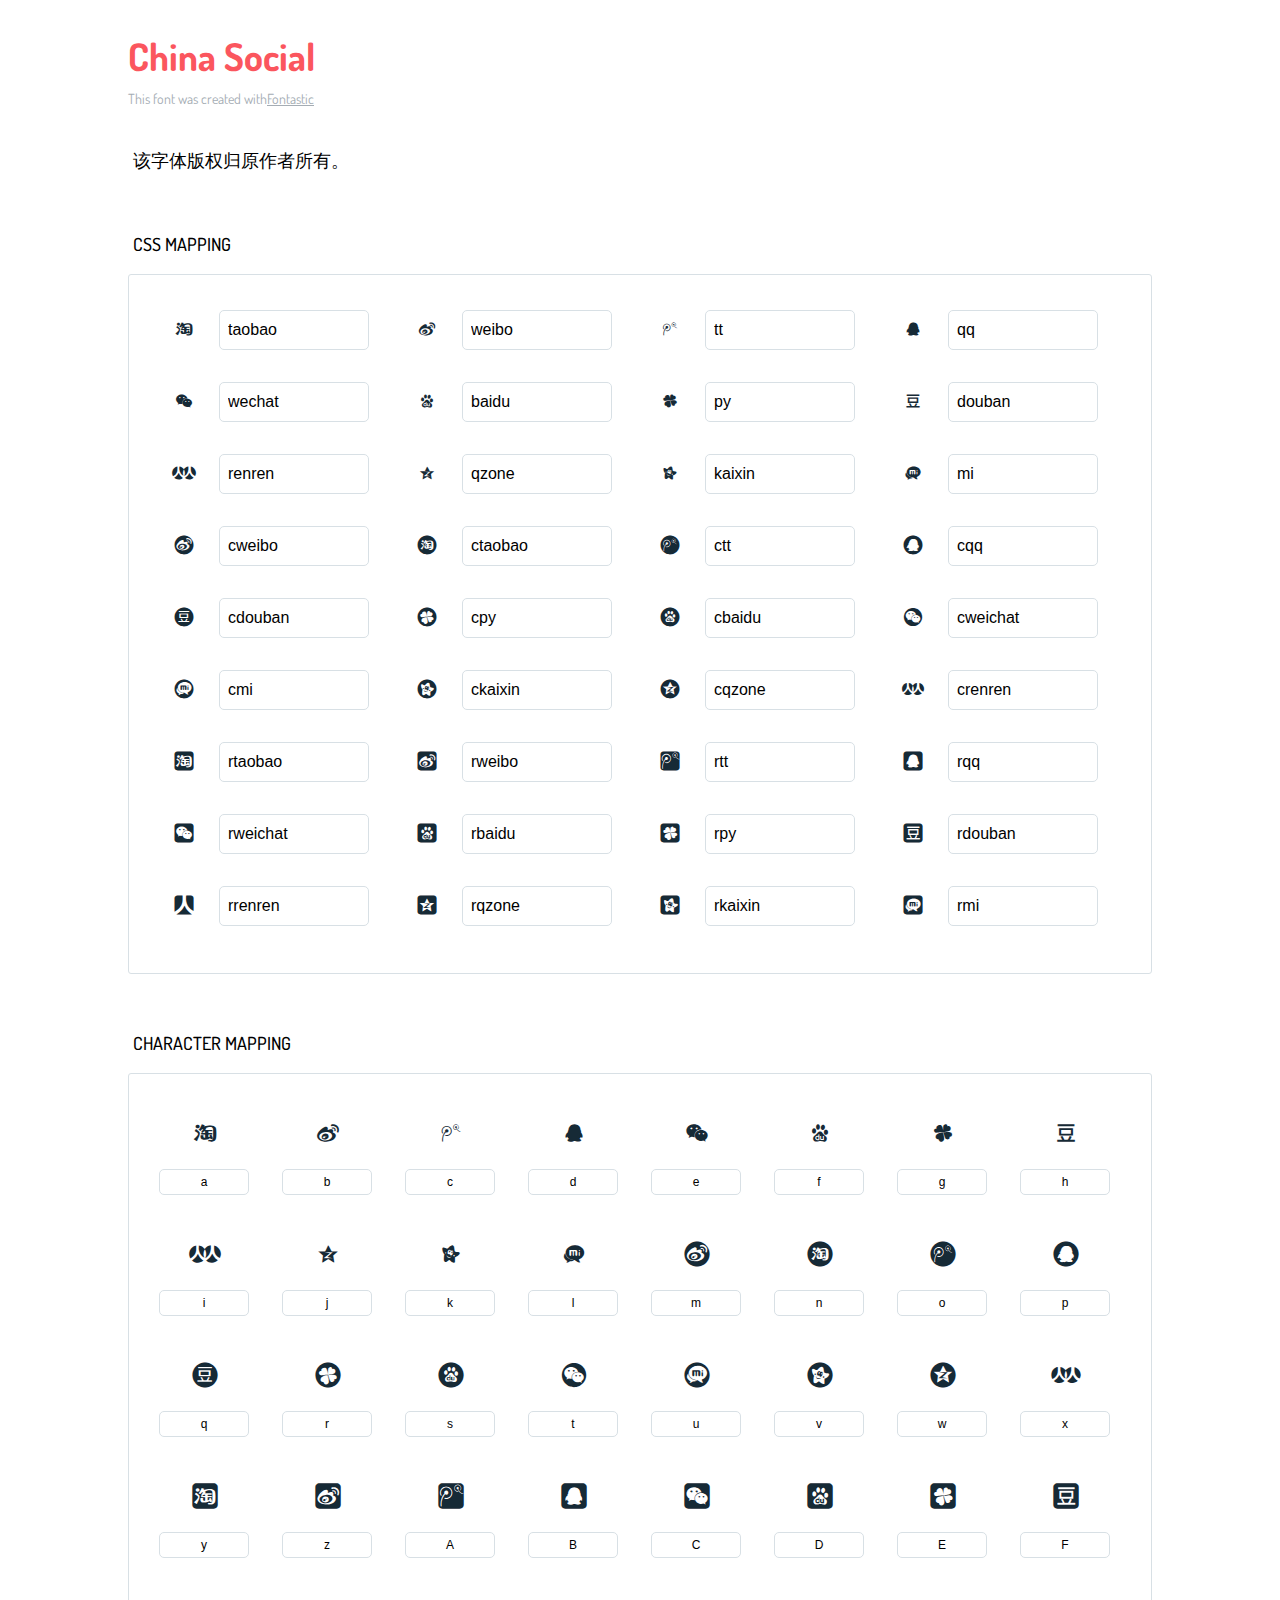
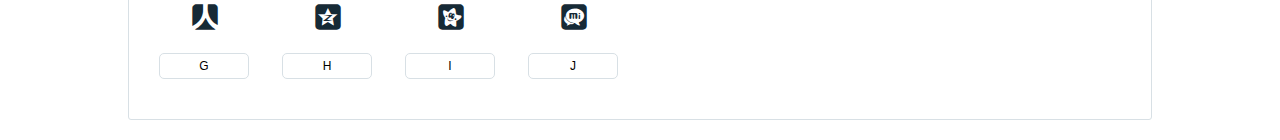
<file: fonts/china-social/readme.html>
<!DOCTYPE html>
<html lang="en">
  <head>
    <meta charset="utf-8">
    <meta http-equiv="X-UA-Compatible" content="IE=edge,chrome=1">
    <meta name="viewport" content="width=device-width,initial-scale=1">
    <title>Font Reference - China Social</title>
    <link href="http://fonts.googleapis.com/css?family=Dosis:400,500,700" rel="stylesheet" type="text/css">
    <link rel="stylesheet" href="../../css/china-social-icon.css">
    <style type="text/css">
      html,body,div,span,applet,object,iframe,h1,h2,h3,h4,h5,h6,p,blockquote,pre,a,abbr,acronym,address,big,cite,code,del,dfn,em,img,ins,kbd,q,s,samp,small,strike,strong,sub,sup,tt,var,dl,dt,dd,ol,ul,li,fieldset,form,label,legend,table,caption,tbody,tfoot,thead,tr,th,td{margin:0;padding:0;border:0;outline:0;font-weight:inherit;font-style:inherit;font-family:inherit;font-size:100%;vertical-align:baseline}
body{line-height:1;color:#000;background:#fff}
ol,ul{list-style:none}
table{border-collapse:separate;border-spacing:0;vertical-align:middle}
caption,th,td{text-align:left;font-weight:normal;vertical-align:middle}
a img{border:none}
*{-webkit-box-sizing:border-box;-moz-box-sizing:border-box;box-sizing:border-box}
body{font-family:'Dosis','Tahoma',sans-serif}
.container{margin:15px auto;width:80%}
h1{margin:40px 0 20px;font-weight:700;font-size:38px;line-height:32px;color:#fb565e}
h2{font-size:18px;padding:0 0 21px 5px;margin:45px 0 0 0;text-transform:uppercase;font-weight:500}
.small{font-size:14px;color:#a5adb4;}
.small a{color:#a5adb4;}
.small a:hover{color:#fb565e}
.glyphs.character-mapping{margin:0 0 20px 0;padding:20px 0 20px 30px;color:rgba(0,0,0,0.5);border:1px solid #d8e0e5;-webkit-border-radius:3px;border-radius:3px;}
.glyphs.character-mapping li{margin:0 30px 20px 0;display:inline-block;width:90px}
.glyphs.character-mapping .icon{margin:10px 0 10px 15px;padding:15px;position:relative;width:55px;height:55px;color:#162a36 !important;overflow:hidden;-webkit-border-radius:3px;border-radius:3px;font-size:32px;}
.glyphs.character-mapping .icon svg{fill:#000}
.glyphs.character-mapping input{margin:0;padding:5px 0;line-height:12px;font-size:12px;display:block;width:100%;border:1px solid #d8e0e5;-webkit-border-radius:5px;border-radius:5px;text-align:center;outline:0;}
.glyphs.character-mapping input:focus{border:1px solid #fbde4a;-webkit-box-shadow:inset 0 0 3px #fbde4a;box-shadow:inset 0 0 3px #fbde4a}
.glyphs.character-mapping input:hover{-webkit-box-shadow:inset 0 0 3px #fbde4a;box-shadow:inset 0 0 3px #fbde4a}
.glyphs.css-mapping{margin:0 0 60px 0;padding:30px 0 20px 30px;color:rgba(0,0,0,0.5);border:1px solid #d8e0e5;-webkit-border-radius:3px;border-radius:3px;}
.glyphs.css-mapping li{margin:0 30px 20px 0;padding:0;display:inline-block;overflow:hidden}
.glyphs.css-mapping .icon{margin:0;margin-right:10px;padding:13px;height:50px;width:50px;color:#162a36 !important;overflow:hidden;float:left;font-size:24px}
.glyphs.css-mapping input{margin:0;margin-top:5px;padding:8px;line-height:16px;font-size:16px;display:block;width:150px;height:40px;border:1px solid #d8e0e5;-webkit-border-radius:5px;border-radius:5px;background:#fff;outline:0;float:right;}
.glyphs.css-mapping input:focus{border:1px solid #fbde4a;-webkit-box-shadow:inset 0 0 3px #fbde4a;box-shadow:inset 0 0 3px #fbde4a}
.glyphs.css-mapping input:hover{-webkit-box-shadow:inset 0 0 3px #fbde4a;box-shadow:inset 0 0 3px #fbde4a}

      
    </style>
  </head>
  <body>
    <div class="container">
      <h1>China Social</h1>
      <p class="small">This font was created with<a href="http://fontastic.me/">Fontastic</a></p>
      <h2>该字体版权归原作者所有。</h2>
      <h2>CSS mapping</h2>
      <ul class="glyphs css-mapping">
        <li>
          <div class="icon cs-icon-taobao"></div>
          <input type="text" readonly="readonly" value="taobao">
        </li>
        <li>
          <div class="icon cs-icon-weibo"></div>
          <input type="text" readonly="readonly" value="weibo">
        </li>
        <li>
          <div class="icon cs-icon-tt"></div>
          <input type="text" readonly="readonly" value="tt">
        </li>
        <li>
          <div class="icon cs-icon-qq"></div>
          <input type="text" readonly="readonly" value="qq">
        </li>
        <li>
          <div class="icon cs-icon-wechat"></div>
          <input type="text" readonly="readonly" value="wechat">
        </li>
        <li>
          <div class="icon cs-icon-baidu"></div>
          <input type="text" readonly="readonly" value="baidu">
        </li>
        <li>
          <div class="icon cs-icon-py"></div>
          <input type="text" readonly="readonly" value="py">
        </li>
        <li>
          <div class="icon cs-icon-douban"></div>
          <input type="text" readonly="readonly" value="douban">
        </li>
        <li>
          <div class="icon cs-icon-renren"></div>
          <input type="text" readonly="readonly" value="renren">
        </li>
        <li>
          <div class="icon cs-icon-qzone"></div>
          <input type="text" readonly="readonly" value="qzone">
        </li>
        <li>
          <div class="icon cs-icon-kaixin"></div>
          <input type="text" readonly="readonly" value="kaixin">
        </li>
        <li>
          <div class="icon cs-icon-mi"></div>
          <input type="text" readonly="readonly" value="mi">
        </li>
        <li>
          <div class="icon cs-icon-cweibo"></div>
          <input type="text" readonly="readonly" value="cweibo">
        </li>
        <li>
          <div class="icon cs-icon-ctaobao"></div>
          <input type="text" readonly="readonly" value="ctaobao">
        </li>
        <li>
          <div class="icon cs-icon-ctt"></div>
          <input type="text" readonly="readonly" value="ctt">
        </li>
        <li>
          <div class="icon cs-icon-cqq"></div>
          <input type="text" readonly="readonly" value="cqq">
        </li>
        <li>
          <div class="icon cs-icon-cdouban"></div>
          <input type="text" readonly="readonly" value="cdouban">
        </li>
        <li>
          <div class="icon cs-icon-cpy"></div>
          <input type="text" readonly="readonly" value="cpy">
        </li>
        <li>
          <div class="icon cs-icon-cbaidu"></div>
          <input type="text" readonly="readonly" value="cbaidu">
        </li>
        <li>
          <div class="icon cs-icon-cweichat"></div>
          <input type="text" readonly="readonly" value="cweichat">
        </li>
        <li>
          <div class="icon cs-icon-cmi"></div>
          <input type="text" readonly="readonly" value="cmi">
        </li>
        <li>
          <div class="icon cs-icon-ckaixin"></div>
          <input type="text" readonly="readonly" value="ckaixin">
        </li>
        <li>
          <div class="icon cs-icon-cqzone"></div>
          <input type="text" readonly="readonly" value="cqzone">
        </li>
        <li>
          <div class="icon cs-icon-crenren"></div>
          <input type="text" readonly="readonly" value="crenren">
        </li>
        <li>
          <div class="icon cs-icon-rtaobao"></div>
          <input type="text" readonly="readonly" value="rtaobao">
        </li>
        <li>
          <div class="icon cs-icon-rweibo"></div>
          <input type="text" readonly="readonly" value="rweibo">
        </li>
        <li>
          <div class="icon cs-icon-rtt"></div>
          <input type="text" readonly="readonly" value="rtt">
        </li>
        <li>
          <div class="icon cs-icon-rqq"></div>
          <input type="text" readonly="readonly" value="rqq">
        </li>
        <li>
          <div class="icon cs-icon-rweichat"></div>
          <input type="text" readonly="readonly" value="rweichat">
        </li>
        <li>
          <div class="icon cs-icon-rbaidu"></div>
          <input type="text" readonly="readonly" value="rbaidu">
        </li>
        <li>
          <div class="icon cs-icon-rpy"></div>
          <input type="text" readonly="readonly" value="rpy">
        </li>
        <li>
          <div class="icon cs-icon-rdouban"></div>
          <input type="text" readonly="readonly" value="rdouban">
        </li>
        <li>
          <div class="icon cs-icon-rrenren"></div>
          <input type="text" readonly="readonly" value="rrenren">
        </li>
        <li>
          <div class="icon cs-icon-rqzone"></div>
          <input type="text" readonly="readonly" value="rqzone">
        </li>
        <li>
          <div class="icon cs-icon-rkaixin"></div>
          <input type="text" readonly="readonly" value="rkaixin">
        </li>
        <li>
          <div class="icon cs-icon-rmi"></div>
          <input type="text" readonly="readonly" value="rmi">
        </li>
      </ul>
      <h2>Character mapping</h2>
      <ul class="glyphs character-mapping">
        <li>
          <div data-icon="a" class="icon"></div>
          <input type="text" readonly="readonly" value="a">
        </li>
        <li>
          <div data-icon="b" class="icon"></div>
          <input type="text" readonly="readonly" value="b">
        </li>
        <li>
          <div data-icon="c" class="icon"></div>
          <input type="text" readonly="readonly" value="c">
        </li>
        <li>
          <div data-icon="d" class="icon"></div>
          <input type="text" readonly="readonly" value="d">
        </li>
        <li>
          <div data-icon="e" class="icon"></div>
          <input type="text" readonly="readonly" value="e">
        </li>
        <li>
          <div data-icon="f" class="icon"></div>
          <input type="text" readonly="readonly" value="f">
        </li>
        <li>
          <div data-icon="g" class="icon"></div>
          <input type="text" readonly="readonly" value="g">
        </li>
        <li>
          <div data-icon="h" class="icon"></div>
          <input type="text" readonly="readonly" value="h">
        </li>
        <li>
          <div data-icon="i" class="icon"></div>
          <input type="text" readonly="readonly" value="i">
        </li>
        <li>
          <div data-icon="j" class="icon"></div>
          <input type="text" readonly="readonly" value="j">
        </li>
        <li>
          <div data-icon="k" class="icon"></div>
          <input type="text" readonly="readonly" value="k">
        </li>
        <li>
          <div data-icon="l" class="icon"></div>
          <input type="text" readonly="readonly" value="l">
        </li>
        <li>
          <div data-icon="m" class="icon"></div>
          <input type="text" readonly="readonly" value="m">
        </li>
        <li>
          <div data-icon="n" class="icon"></div>
          <input type="text" readonly="readonly" value="n">
        </li>
        <li>
          <div data-icon="o" class="icon"></div>
          <input type="text" readonly="readonly" value="o">
        </li>
        <li>
          <div data-icon="p" class="icon"></div>
          <input type="text" readonly="readonly" value="p">
        </li>
        <li>
          <div data-icon="q" class="icon"></div>
          <input type="text" readonly="readonly" value="q">
        </li>
        <li>
          <div data-icon="r" class="icon"></div>
          <input type="text" readonly="readonly" value="r">
        </li>
        <li>
          <div data-icon="s" class="icon"></div>
          <input type="text" readonly="readonly" value="s">
        </li>
        <li>
          <div data-icon="t" class="icon"></div>
          <input type="text" readonly="readonly" value="t">
        </li>
        <li>
          <div data-icon="u" class="icon"></div>
          <input type="text" readonly="readonly" value="u">
        </li>
        <li>
          <div data-icon="v" class="icon"></div>
          <input type="text" readonly="readonly" value="v">
        </li>
        <li>
          <div data-icon="w" class="icon"></div>
          <input type="text" readonly="readonly" value="w">
        </li>
        <li>
          <div data-icon="x" class="icon"></div>
          <input type="text" readonly="readonly" value="x">
        </li>
        <li>
          <div data-icon="y" class="icon"></div>
          <input type="text" readonly="readonly" value="y">
        </li>
        <li>
          <div data-icon="z" class="icon"></div>
          <input type="text" readonly="readonly" value="z">
        </li>
        <li>
          <div data-icon="A" class="icon"></div>
          <input type="text" readonly="readonly" value="A">
        </li>
        <li>
          <div data-icon="B" class="icon"></div>
          <input type="text" readonly="readonly" value="B">
        </li>
        <li>
          <div data-icon="C" class="icon"></div>
          <input type="text" readonly="readonly" value="C">
        </li>
        <li>
          <div data-icon="D" class="icon"></div>
          <input type="text" readonly="readonly" value="D">
        </li>
        <li>
          <div data-icon="E" class="icon"></div>
          <input type="text" readonly="readonly" value="E">
        </li>
        <li>
          <div data-icon="F" class="icon"></div>
          <input type="text" readonly="readonly" value="F">
        </li>
        <li>
          <div data-icon="G" class="icon"></div>
          <input type="text" readonly="readonly" value="G">
        </li>
        <li>
          <div data-icon="H" class="icon"></div>
          <input type="text" readonly="readonly" value="H">
        </li>
        <li>
          <div data-icon="I" class="icon"></div>
          <input type="text" readonly="readonly" value="I">
        </li>
        <li>
          <div data-icon="J" class="icon"></div>
          <input type="text" readonly="readonly" value="J">
        </li>
      </ul>
    </div><script type="text/javascript">
(function() {
  var glyphs, _i, _len, _ref;

  _ref = document.getElementsByClassName('glyphs');
  for (_i = 0, _len = _ref.length; _i < _len; _i++) {
    glyphs = _ref[_i];
    glyphs.addEventListener('click', function(event) {
      if (event.target.tagName === 'INPUT') {
        return event.target.select();
      }
    });
  }

}).call(this);
</script>
  </body>
</html>
</file>
<file: css/china-social-icon.css>
@charset "UTF-8";

@font-face {
  font-family: "china-social";
  src:url("../fonts/china-social/china-social.eot");
  src:url("../fonts/china-social/china-social.eot?#iefix") format("embedded-opentype"),
    url("../fonts/china-social/china-social.woff") format("woff"),
    url("../fonts/china-social/china-social.ttf") format("truetype"),
    url("../fonts/china-social/china-social.svg#china-social") format("svg");
  font-weight: normal;
  font-style: normal;

}

[data-icon]:before {
  font-family: "china-social" !important;
  content: attr(data-icon);
  font-style: normal !important;
  font-weight: normal !important;
  font-variant: normal !important;
  text-transform: none !important;
  speak: none;
  line-height: 1;
  -webkit-font-smoothing: antialiased;
  -moz-osx-font-smoothing: grayscale;
}

[class^="cs-icon-"]:before,
[class*=" cs-icon-"]:before {
  font-family: "china-social" !important;
  font-style: normal !important;
  font-weight: normal !important;
  font-variant: normal !important;
  text-transform: none !important;
  speak: none;
  line-height: 1;
  -webkit-font-smoothing: antialiased;
  -moz-osx-font-smoothing: grayscale;
}

.cs-icon-taobao:before {
  content: "a";
}
.cs-icon-weibo:before {
  content: "b";
}
.cs-icon-tt:before {
  content: "c";
}
.cs-icon-qq:before {
  content: "d";
}
.cs-icon-wechat:before {
  content: "e";
}
.cs-icon-baidu:before {
  content: "f";
}
.cs-icon-py:before {
  content: "g";
}
.cs-icon-douban:before {
  content: "h";
}
.cs-icon-renren:before {
  content: "i";
}
.cs-icon-qzone:before {
  content: "j";
}
.cs-icon-kaixin:before {
  content: "k";
}
.cs-icon-mi:before {
  content: "l";
}
.cs-icon-cweibo:before {
  content: "m";
}
.cs-icon-ctaobao:before {
  content: "n";
}
.cs-icon-ctt:before {
  content: "o";
}
.cs-icon-cqq:before {
  content: "p";
}
.cs-icon-cdouban:before {
  content: "q";
}
.cs-icon-cpy:before {
  content: "r";
}
.cs-icon-cbaidu:before {
  content: "s";
}
.cs-icon-cweichat:before {
  content: "t";
}
.cs-icon-cmi:before {
  content: "u";
}
.cs-icon-ckaixin:before {
  content: "v";
}
.cs-icon-cqzone:before {
  content: "w";
}
.cs-icon-crenren:before {
  content: "x";
}
.cs-icon-rtaobao:before {
  content: "y";
}
.cs-icon-rweibo:before {
  content: "z";
}
.cs-icon-rtt:before {
  content: "A";
}
.cs-icon-rqq:before {
  content: "B";
}
.cs-icon-rweichat:before {
  content: "C";
}
.cs-icon-rbaidu:before {
  content: "D";
}
.cs-icon-rpy:before {
  content: "E";
}
.cs-icon-rdouban:before {
  content: "F";
}
.cs-icon-rrenren:before {
  content: "G";
}
.cs-icon-rqzone:before {
  content: "H";
}
.cs-icon-rkaixin:before {
  content: "I";
}
.cs-icon-rmi:before {
  content: "J";
}
</file>
